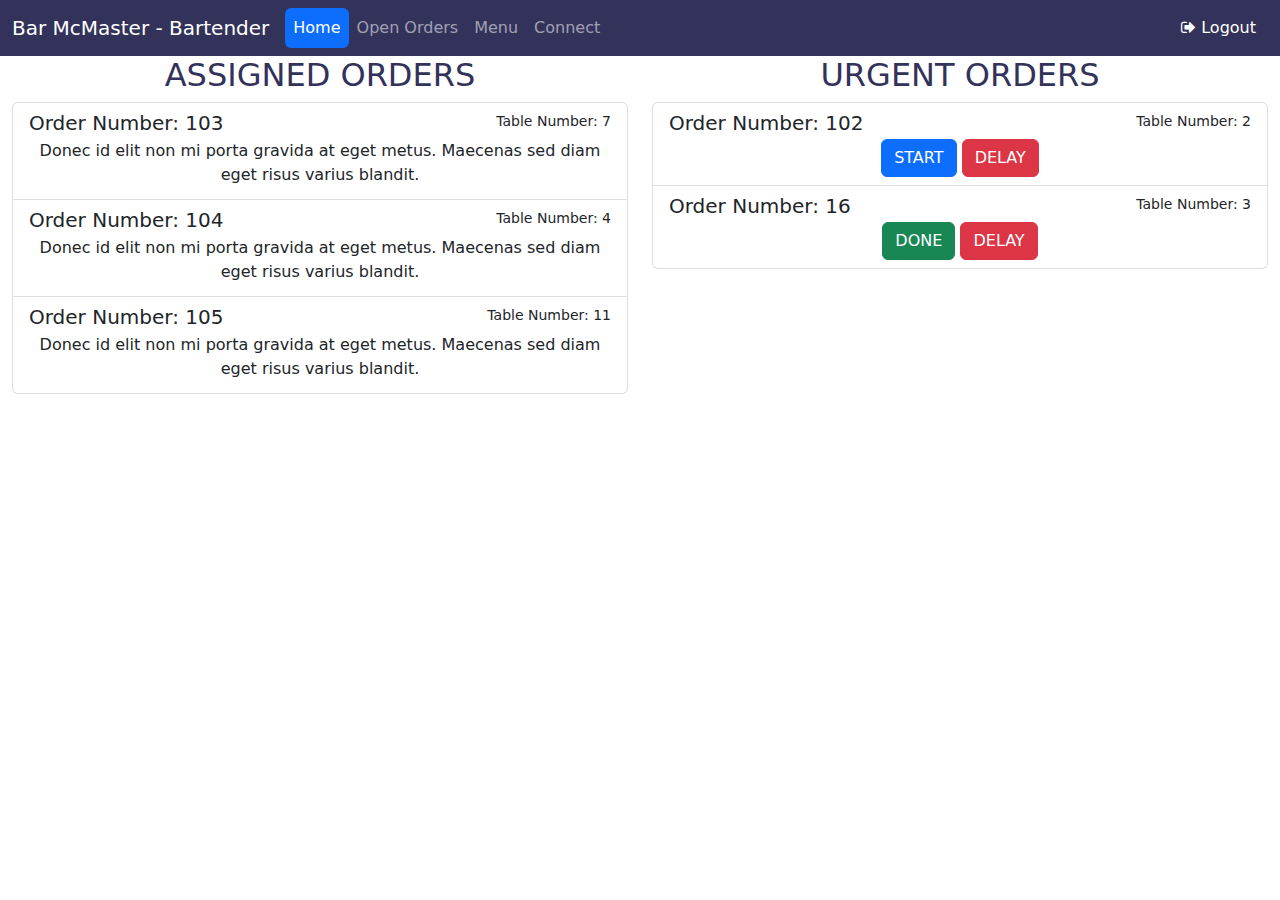
<file: bartender.html>
<!DOCTYPE html>
<html lang="en">
<head>
  <meta charset="utf-8">
    <meta http-equiv="x-ua-compatible" content="ie=edge">
    <title>Bar McMaster - Bartender</title>

    <link rel="shortcut icon" href="images/BarMac.png">
	<link href="bootstrap-5.2.2-dist/css/bootstrap.min.css"
	rel="stylesheet"
	/>
  <link rel="stylesheet" href="fonts/font-awesome-4.7.0/css/font-awesome.min.css">
</head>

<body>
	<!-- NAVBAR -->
	<nav class="navbar navbar-expand navbar-dark" style="background-color: #32325b;">
	<div class="container-fluid">
		<a class="navbar-brand" href="#">
		Bar McMaster - Bartender
		</a>
		<ul class="navbar-nav me-auto mb-2 mb-lg-0 nav-pills">
		<!-- NAVBAR LINKS -->
		<li class="nav-item">
			<a class="nav-link active" href="bartender.html">Home</a>
		</li>
        <li class="nav-item">
			<a class="nav-link" href="openorders.html">Open Orders</a>
		</li>
        <li class="nav-item">
			<a class="nav-link" href="editmenu.html">Menu</a>
		</li>
		<li class="nav-item">
			<a class="nav-link" href="connect.html">Connect</a>
		</li>
		</ul>
    <ul class="navbar-nav d-flex flex-row me-1">
      <li class="nav-item me-3 me-lg-0">
        <a class="nav-link text-white" href="staffsignin.html"><i class="fa fa-sign-out"></i> Logout</a>
    </li>
    </ul>
	</div>
	</nav>
    <div class="container-fluid">
        <div class="row" style="color: #32325b;">
            <div class="col center-block text-center">
                <h2>ASSIGNED ORDERS</h2>
            </div>
            <div class="col center-block text-center">
              <a href="#" style="color: #32325b; text-decoration: none;" data-toggle="tooltip" title="Orders created over 10 minutes!"><h2>URGENT ORDERS</h2></a>
            </div>
        </div>
        <div class="row">
            <div class="col center-block text-center">
                <div class="list-group">
                    <a id="lateOne" href="openorders.html?product=2" class="list-group-item list-group-item-action flex-column align-items-start">
                      <div class="d-flex w-100 justify-content-between">
                        <h5 class="mb-1">Order Number: 103</h5>
                        <small>Table Number: 7</small>
                      </div>
                      <p class="mb-1">Donec id elit non mi porta gravida at eget metus. Maecenas sed diam eget risus varius blandit.</p>
                    </a>
                    <a href="openorders.html?product=3" class="list-group-item list-group-item-action flex-column align-items-start">
                      <div class="d-flex w-100 justify-content-between">
                        <h5 class="mb-1">Order Number: 104</h5>
                        <small>Table Number: 4</small>
                      </div>
                      <p class="mb-1">Donec id elit non mi porta gravida at eget metus. Maecenas sed diam eget risus varius blandit.</p>
                    </a>
                    <a href="openorders.html?product=4" class="list-group-item list-group-item-action flex-column align-items-start">
                      <div class="d-flex w-100 justify-content-between">
                        <h5 class="mb-1">Order Number: 105</h5>
                        <small>Table Number: 11</small>
                      </div>
                      <p class="mb-1">Donec id elit non mi porta gravida at eget metus. Maecenas sed diam eget risus varius blandit.</p>
                    </a>
                  </div>
            </div>
            <div class="col center-block text-center">
                <div class="list-group">
                    <div id="urgOne" class="list-group-item list-group-item-action flex-column align-items-start">
                      <div class="d-flex w-100 justify-content-between">
                        <h5 class="mb-1">Order Number: 102</h5>
                        <small>Table Number: 2</small>
                      </div>
                      <button type="button" class="btn btn-primary" onclick="startNotif()">START</button>
                      <button type="button" class="btn btn-danger" onclick="delayNotif()">DELAY</button>
                    </div>
                    <div id="urgOneB" class="list-group-item list-group-item-action flex-column align-items-start">
                      <div class="d-flex w-100 justify-content-between">
                        <h5 class="mb-1">Order Number: 102</h5>
                        <small>Table Number: 2</small>
                      </div>
                      <button type="button" class="btn btn-success" onclick="alertNotifB()">DONE</button>
                      <button type="button" class="btn btn-danger" onclick="delayNotif()">DELAY</button>
                    </div>
                    <div id="urgTwo" class="list-group-item list-group-item-action flex-column align-items-start">
                      <div class="d-flex w-100 justify-content-between">
                        <h5 class="mb-1">Order Number: 16</h5>
                        <small>Table Number: 3</small>
                      </div>
                      <button type="button" class="btn btn-success" onclick="alertNotif()">DONE</button>
                      <button type="button" class="btn btn-danger" onclick="delayNotif()">DELAY</button>                    
                    </div>
                  </div>
            </div>
        </div>
    </div>
	<script src="bootstrap-5.2.2-dist/js/bootstrap.bundle.min.js"
	></script>
  <script src=
"js/barnotifications.js"
	></script>
</body>
</html>
</file>
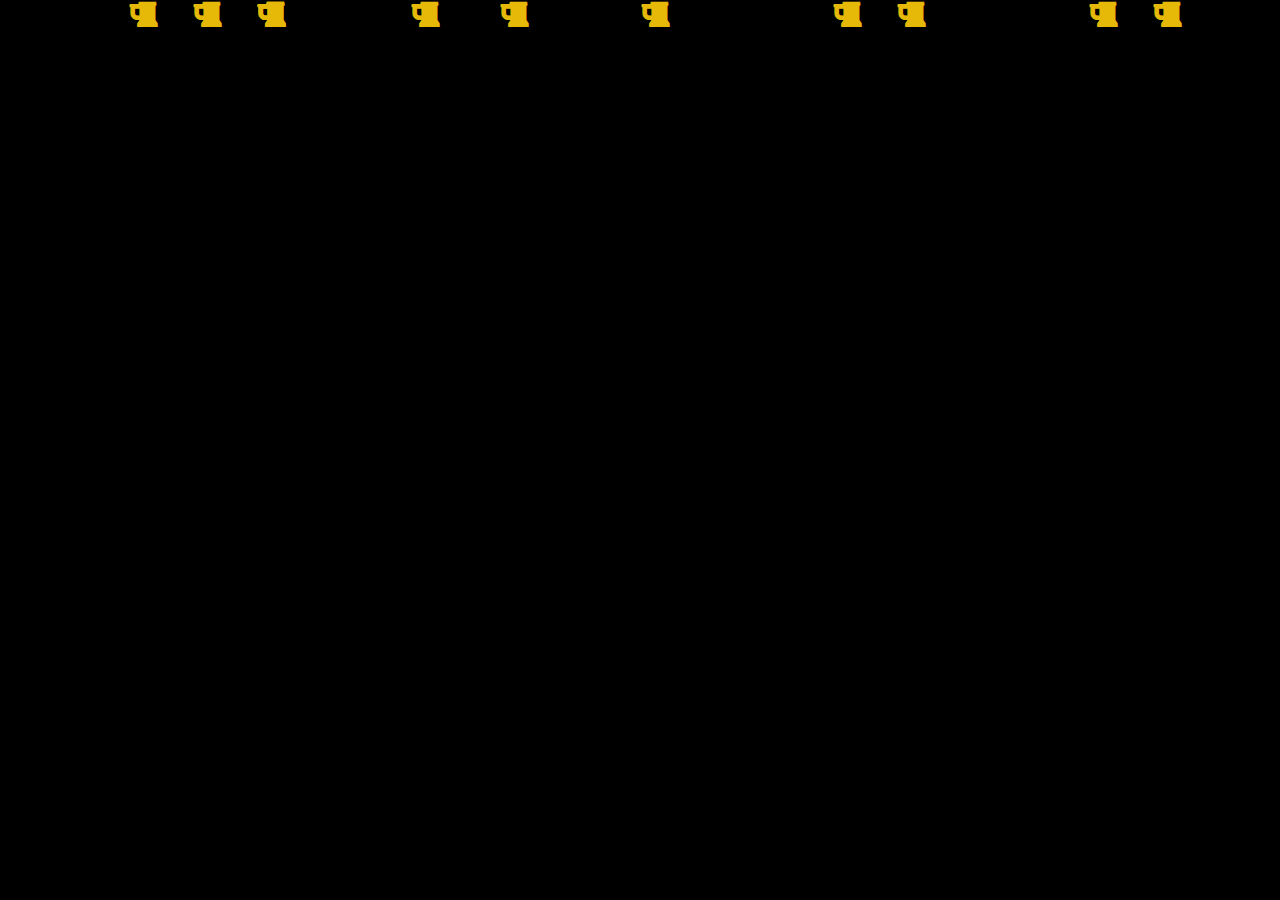
<file: beer.html>
<!DOCTYPE html>
<html>
    <head>
        <title>
					Background
			</title>
            <link rel='stylesheet' href='https://cdnjs.cloudflare.com/ajax/libs/font-awesome/4.7.0/css/font-awesome.min.css'> 
			<link href="https://fonts.googleapis.com/css?family=Courgette|Open+Sans&display=swap" rel="stylesheet"> 
            <link href="css/beer.css" rel="stylesheet">
    </head>
    <body>
        

  </div>
     <div class="leaf">
    
      <div><i class='fa fa-beer white-color'></i></div>
      <div> <i class='fa fa-beer white-color' ></i></div>
      <div> <i class='fa fa-beer white-color' ></i></div>
      <div> <i class='fa fa-beer white-color' ></i></div>

      <div> <i class='fa fa-beer white-color' ></i></div>
      <div> <i class='fa fa-beer white-color' ></i></div>
      <div> <i class='fa fa-beer white-color' ></i></div>

      <div> <i class='fa fa-beer white-color' ></i></div>
      <div> <i class='fa fa-beer white-color' ></i></div>
      <div> <i class='fa fa-beer white-color' ></i></div>
      <div> <i class='fa fa-beer white-color' ></i></div>
      
  </div>

 



</div>

    </body>
</html>
</file>
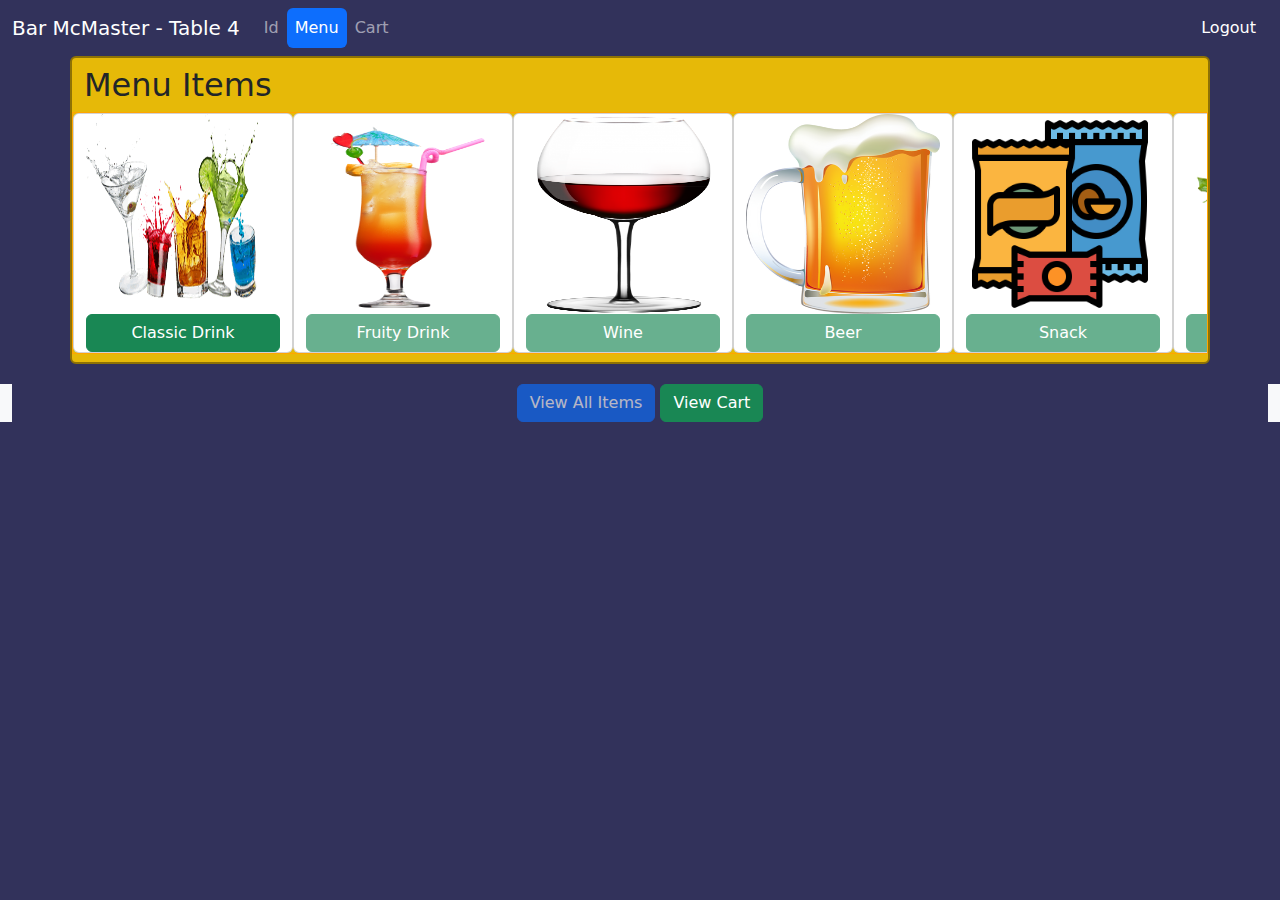
<file: categorymenu.html>
<!DOCTYPE html>
<html lang="en" style="background-color:#32325b">
<head>
<meta charset="utf-8">
<title>Category Menu</title>
<!-- Stylesheets -->
<link href="css/editmenu.css" rel="stylesheet">
<meta http-equiv="X-UA-Compatible" content="IE=edge">
<meta name="viewport" content="width=device-width, initial-scale=1.0, maximum-scale=1.0, user-scalable=0">
<link href="bootstrap-5.2.2-dist/css/bootstrap.min.css"
rel="stylesheet"
/>
</head>


<nav class="navbar navbar-expand navbar-dark" style="background-color:#32325b">
    <div class="container-fluid">
        <a class="navbar-brand" href="index.html">
        Bar McMaster - Table 4 
        </a>
        <ul class="navbar-nav me-auto mb-2 mb-lg-0 nav-pills">
        <!-- NAVBAR LINKS -->
        <li class="nav-item">
            <a class="nav-link" href="id.html">Id</a>
        </li>
        <li class="nav-item">
            <a class="nav-link active" href="categorymenu.html">Menu</a>
        </li>
        <li class="nav-item">
            <a class="nav-link" href="cart.html">Cart</a>
        </li>

        </ul>
        <ul class="navbar-nav d-flex flex-row me-1">
            <li class="nav-item me-3 me-lg-0">
              <a class="nav-link text-white" href="index.html"><i class="fa fa-sign-out"></i> Logout</a>
          </li>
          </ul>
    </div>
    </nav>

<body style="background-color:#32325b">

    <div class="container py-2 yellowbox rounded" >
        <h2 class="font-weight-light">Menu Items</h2>
        <div class="row flex-nowrap wrapScroll" >
        <div class="card" style="width: 220px;">
            <img class="card-img-top" src="./images/classicsdrink.png" width="100" height="200" alt="Image">
            <div class=" d-flex flex-column">
            <a href="./classicdrink.html" class="btn btn-success">Classic Drink</a>
            </div>
        </div>
        <div class="card" style="width: 220px;">
            <img class="card-img-top" src="./images/fruitydrink.png" width="100" height="200" alt="Image">
            <div class=" d-flex flex-column">
                <button type="button" disabled href="#" class="btn btn-success">Fruity Drink</button>
            </div>
        </div>
        <div class="card" style="width: 220px;">
            <img class="card-img-top" src="./images/wine.png" width="100" height="200" alt="Image">
            <div class=" d-flex flex-column">
                <button type="button" disabled href="#" class="btn btn-success">Wine</button>
            </div>
        </div>
        <div class="card" style="width: 220px;">
            <img class="card-img-top" src="./images/beer.png" width="100" height="200" alt="Image">
            <div class="d-flex flex-column">
                <button type="button" disabled class="btn btn-success">Beer</button>
            </div>
        </div>
        <div class="card" style="width: 220px;">
            <img class="card-img-top" src="./images/snack.png" width="100" height="200" alt="Image">
            <div class="d-flex flex-column">
                <button type="button" disabled class="btn btn-success " >Snack</button>
            </div>
        </div>
        <div class="card" style="width: 215px;">
            <img class="card-img-top" src="./images/burger.png" width="100" height="200" alt="Image">
            <div class=" d-flex flex-column">
                <button type="button" disabled class="btn btn-success">Burger</button>
            </div>
        </div>
      </div>
        </div>


        <div class="container-fluid bg-light" style="background-color:#32325b">
            <div class="col-md-12 text-center" style="background-color:#32325b;">
                <button type="button" disabled class="btn btn-primary" >View All Items</button>
                <a href="cart.html" class="button btn btn-success">View Cart</a>
            </div>
        </div>

    </div>

</body>
</html>
</file>
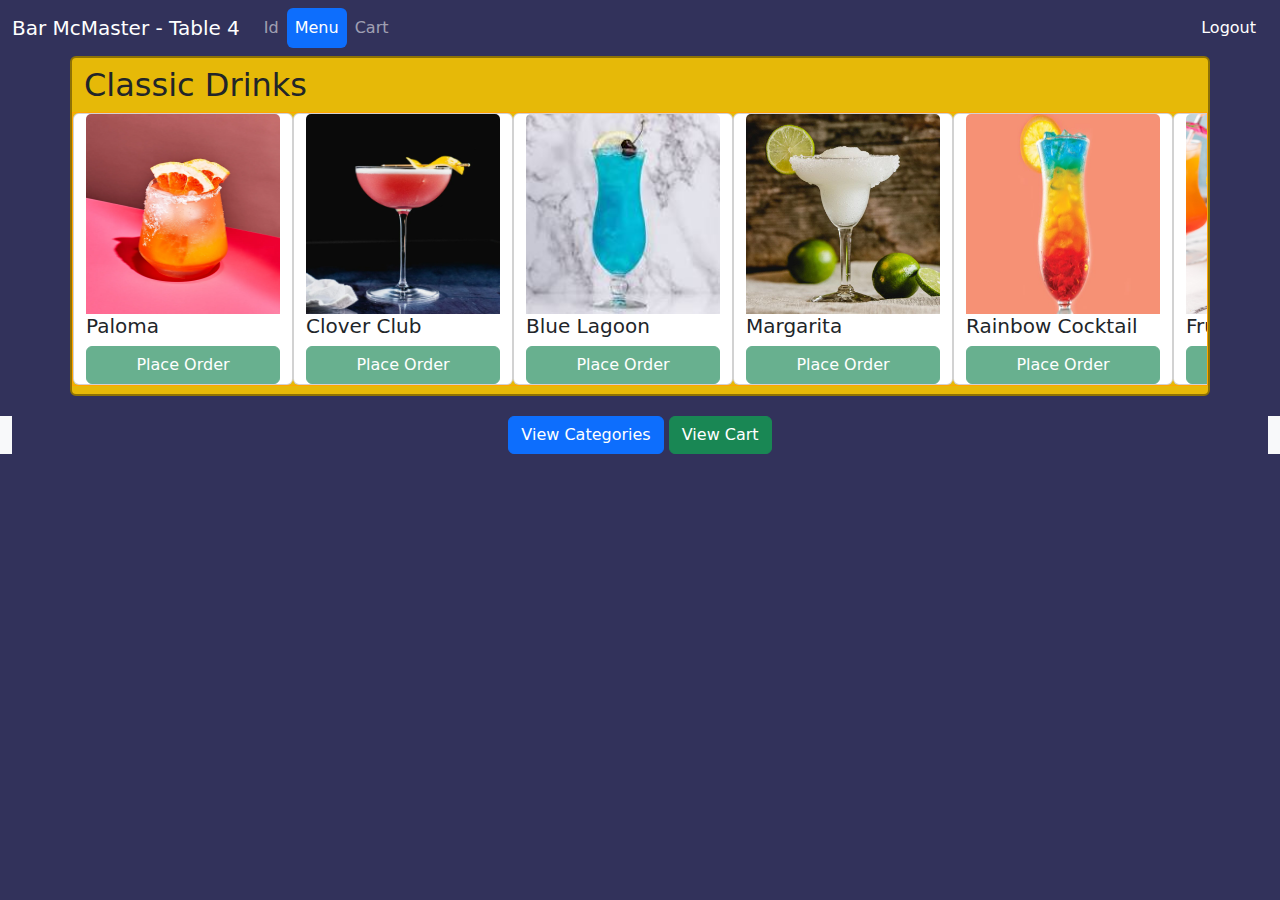
<file: classicdrink.html>
<!DOCTYPE html>
<html lang="en" style="background-color:#32325b">
<head>
<meta charset="utf-8">
<title>Classic Drinks</title>
<!-- Stylesheets -->
<link href="css/editmenu.css" rel="stylesheet">
<link href="css/hover.css" rel="stylesheet">
<meta http-equiv="X-UA-Compatible" content="IE=edge">
<meta name="viewport" content="width=device-width, initial-scale=1.0, maximum-scale=1.0, user-scalable=0">
<link href="bootstrap-5.2.2-dist/css/bootstrap.min.css"
rel="stylesheet"
/>
</head>


<nav class="navbar navbar-expand navbar-dark" style="background-color:#32325b">
    <div class="container-fluid">
        <a class="navbar-brand" href="index.html">
        Bar McMaster - Table 4 
        </a>
        <ul class="navbar-nav me-auto mb-2 mb-lg-0 nav-pills">
        <!-- NAVBAR LINKS -->
        <li class="nav-item">
            <a class="nav-link " href="id.html">Id</a>
        </li>   
        <li class="nav-item">
            <a class="nav-link active" href="categorymenu.html">Menu</a>
        </li>
        <li class="nav-item">
            <a class="nav-link" href="cart.html">Cart</a>
        </li>
        </ul>
        <ul class="navbar-nav d-flex flex-row me-1">
            <li class="nav-item me-3 me-lg-0">
              <a class="nav-link text-white" href="index.html"><i class="fa fa-sign-out"></i> Logout</a>
          </li>
          </ul>
    </div>
    </nav>

<body style="background-color:#32325b">

    <div class="container py-2 yellowbox rounded" >
        
        <h2 class="font-weight-light">Classic Drinks</h2>
        
        <div class="row flex-nowrap wrapScroll" >
 
        <div class="card" style="width: 220px;">
            <div class="containers">
       
                <div class="middle">
                    <div class="text">Ingredients: One part tequila, <br> 
                         Three parts grapefruit soda</div>
                </div>
      
            <img class="card-img-top" src="./images/editmenu/paloma.jpg" width="100" height="200" alt="Image">
            
            <div class=" d-flex flex-column">
            <h5>Paloma</h5>
            <button type="button" disabled href="#" class="btn btn-success">Place Order</button>
            
         
        </div>
        
        </div>
    </div>

        <div class="card" style="width: 220px;">
            <div class="containers">
       
                <div class="middle">
                    <div class="text">Ingredients: 1 Egg White, 1/4 oz Raspberry<br> Syrup, 1½ oz Gin, 3/4 oz Lemon Juice</div>
                </div>
            <img class="card-img-top" src="./images/editmenu/cloverclub.jpg" width="100" height="200" alt="Image">
            <div class=" d-flex flex-column">
                <h5>Clover Club</h5>
                <button type="button" disabled href="#" class="btn btn-success">Place Order</button>
            </div>
        </div>
    </div>
        <div class="card" style="width: 220px;">
            <div class="containers">
       
                <div class="middle">
                    <div class="text">Ingredients:  1 part Blue Curacao,<br> 1 part Vodka, 4 parts Lemonade</div>
                </div>
            <img class="card-img-top" src="./images/editmenu/cocktail.jpg" width="100" height="200" alt="Image">
            <div class=" d-flex flex-column">
                <h5>Blue Lagoon</h5>
                <button type="button" disabled href="#" class="btn btn-success">Place Order</button>
            </div>
        </div>
    </div>
        <div class="card" style="width: 220px;">
            <div class="containers">
       
                <div class="middle">
                    <div class="text">Ingredients: 1 oz Cointreau, 1 oz<br> Lime juice, 2 oz Tequila</div>
                </div>
            <img class="card-img-top" src="./images/editmenu/margarita.jpg" width="100" height="200" alt="Image">
            <div class="d-flex flex-column">
                <h5>Margarita</h5>
                <button type="button" disabled class="btn btn-success">Place Order</button>
            </div>
        </div>
  
    </div>
  
        <div class="card" style="width: 220px;">
            <div class="containers">
       
                <div class="middle">
                    <div class="text">Ingredients:  
                        1 oz. grenadine, 
                    
                        1 c. crushed <br>ice, 
                        
                        4 oz. Hy-Vee 100% no-sugar-added<br> pineapple juice, 
                        
                        2 oz. coconut-flavored <br>rum, 
                        
                        1 oz. water, 
                        
                        ½ oz. blue curacao
                    
                        </div>
                </div>
            <img class="card-img-top" src="./images/editmenu/rainbow.jpg" width="100" height="200" alt="Image">
            <div class="d-flex flex-column">
                <h5>Rainbow Cocktail</h5>
                <button type="button" disabled class="btn btn-success " >Place Order</button>
            </div>
        </div>
    </div>
        <div class="card" style="width: 215px;">
            <div class="containers">
       
                <div class="middle">
                    <div class="text">Ingredients:  1 part ineapple, 1 part<br> orange, 1 part lemon</div>
                </div>
            <img class="card-img-top" src="./images/editmenu/sunset.jpg" width="100" height="200" alt="Image">
            <div class=" d-flex flex-column">
                <h5>Fruit Blast</h5>
                <button type="button" disabled class="btn btn-success">Burger</button>
            </div>
        </div>
        </div>
      </div>
        </div>


        <div class="container-fluid bg-light" style="background-color:#32325b">
            <div class="col-md-12 text-center" style="background-color:#32325b;">
                <a href="categorymenu.html" class="button btn btn-primary">View Categories</a>
                <a href="cart.html" class="button btn btn-success">View Cart</a>
            </div>
        </div>

    </div>

</body>
</html>
</file>
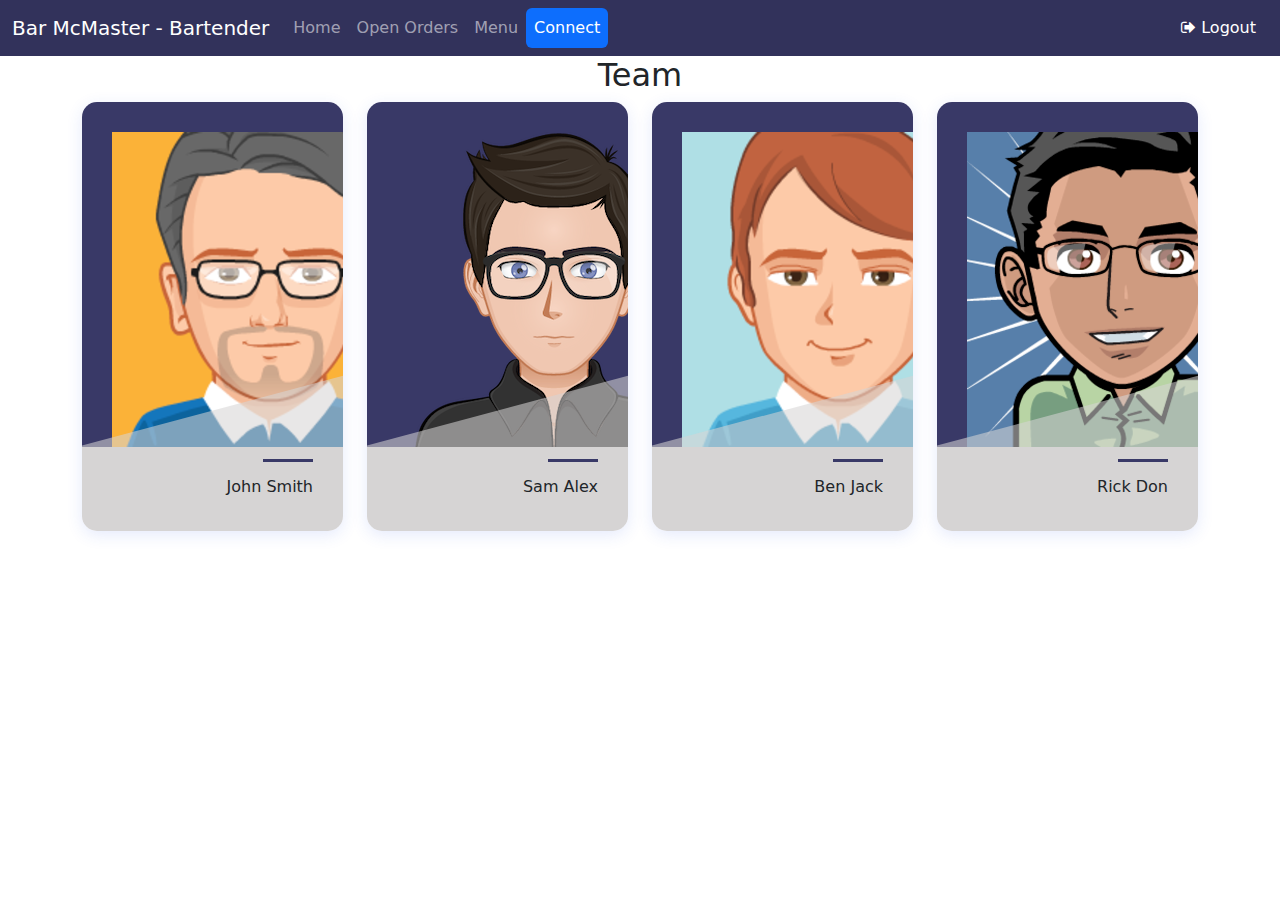
<file: connect.html>
<!DOCTYPE html>
<html lang="en">
<head>
    <meta charset="utf-8">
    <meta http-equiv="x-ua-compatible" content="ie=edge">
    <title>Bar McMaster - Bartender</title>

    <link rel="shortcut icon" href="images/BarMac.png">
	<link href="bootstrap-5.2.2-dist/css/bootstrap.min.css"
	rel="stylesheet"
	/>
    <link href="css/connect.css" rel="stylesheet" />
    <link rel="stylesheet" href="fonts/font-awesome-4.7.0/css/font-awesome.min.css">
</head>

<body>
	<!-- NAVBAR -->
	<nav class="navbar navbar-expand navbar-dark" style="background-color: #32325b;">
	<div class="container-fluid">
		<a class="navbar-brand" href="#">
		Bar McMaster - Bartender
		</a>
		<ul class="navbar-nav me-auto mb-2 mb-lg-0 nav-pills">
		<!-- NAVBAR LINKS -->
		<li class="nav-item">
			<a class="nav-link" href="bartender.html">Home</a>
		</li>
        <li class="nav-item">
			<a class="nav-link" href="openorders.html">Open Orders</a>
		</li>
        <li class="nav-item">
			<a class="nav-link" href="editmenu.html">Menu</a>
		</li>
		<li class="nav-item">
			<a class="nav-link active" href="connect.html">Connect</a>
		</li>
		</ul>
    <ul class="navbar-nav d-flex flex-row me-1">
      <li class="nav-item me-3 me-lg-0">
        <a class="nav-link text-white" href="staffsignin.html"><i class="fa fa-sign-out"></i> Logout</a>
    </li>
    </ul>
	</div>
	</nav>
    <div class="container">
        <div class="row justify-content-center">
          <div class="col-12 col-sm-8 col-lg-6">
            <!-- Section Heading-->
            <div class="section_heading text-center wow fadeInUp" data-wow-delay="0.2s" style="visibility: visible; animation-delay: 0.2s; animation-name: fadeInUp;">
              <h2><span> Team</span></h2>
              <div class="line"></div>
            </div>
          </div>
        </div>
        <div class="row">
          <!-- Single Advisor-->
          <div onclick="call('John')" class="col-12 col-sm-6 col-lg-3">
            <div class="single_advisor_profile wow fadeInUp" data-wow-delay="0.2s" style="visibility: visible; animation-delay: 0.2s; animation-name: fadeInUp;">
              <!-- Team Thumb-->
              <div class="advisor_thumb"><img src="images/profiles/avatar1.png" alt="">
              </div>
              <!-- Team Details-->
              <div class="single_advisor_details_info">
                <h6>John Smith</h6>
              </div>
            </div>
          </div>
          <!-- Single Advisor-->
          <div class="col-12 col-sm-6 col-lg-3" onclick="call('Sam')">
            <div class="single_advisor_profile wow fadeInUp" data-wow-delay="0.3s" style="visibility: visible; animation-delay: 0.3s; animation-name: fadeInUp;">
              <!-- Team Thumb-->
              <div class="advisor_thumb"><img src="images/profiles/avatar7.png" alt="">
                </div>
              <!-- Team Details-->
              <div class="single_advisor_details_info">
                <h6>Sam Alex</h6>
              </div>
            </div>
          </div>
          <!-- Single Advisor-->
          <div class="col-12 col-sm-6 col-lg-3" onclick="call('Ben')">
            <div class="single_advisor_profile wow fadeInUp" data-wow-delay="0.4s" style="visibility: visible; animation-delay: 0.4s; animation-name: fadeInUp;">
              <!-- Team Thumb-->
              <div class="advisor_thumb"><img src="images/profiles/avatar6.png" alt="">
                </div>
              <!-- Team Details-->
              <div class="single_advisor_details_info">
                <h6>Ben Jack</h6>
              </div>
            </div>
          </div>
          <!-- Single Advisor-->
          <div class="col-12 col-sm-6 col-lg-3" onclick="call('Rick')">
            <div class="single_advisor_profile wow fadeInUp" data-wow-delay="0.5s" style="visibility: visible; animation-delay: 0.5s; animation-name: fadeInUp;">
              <!-- Team Thumb-->
              <div class="advisor_thumb"><img src="images/profiles/avatar2.png" alt="">
               </div>
              <!-- Team Details-->
              <div class="single_advisor_details_info">
                <h6>Rick Don</h6>
              </div>
            </div>
          </div>
        </div>
      </div>
      <script src="bootstrap-5.2.2-dist/js/bootstrap.bundle.min.js"
      ></script>
    <script src=
"js/connect.js"
	></script>
</body>
</html>
</file>
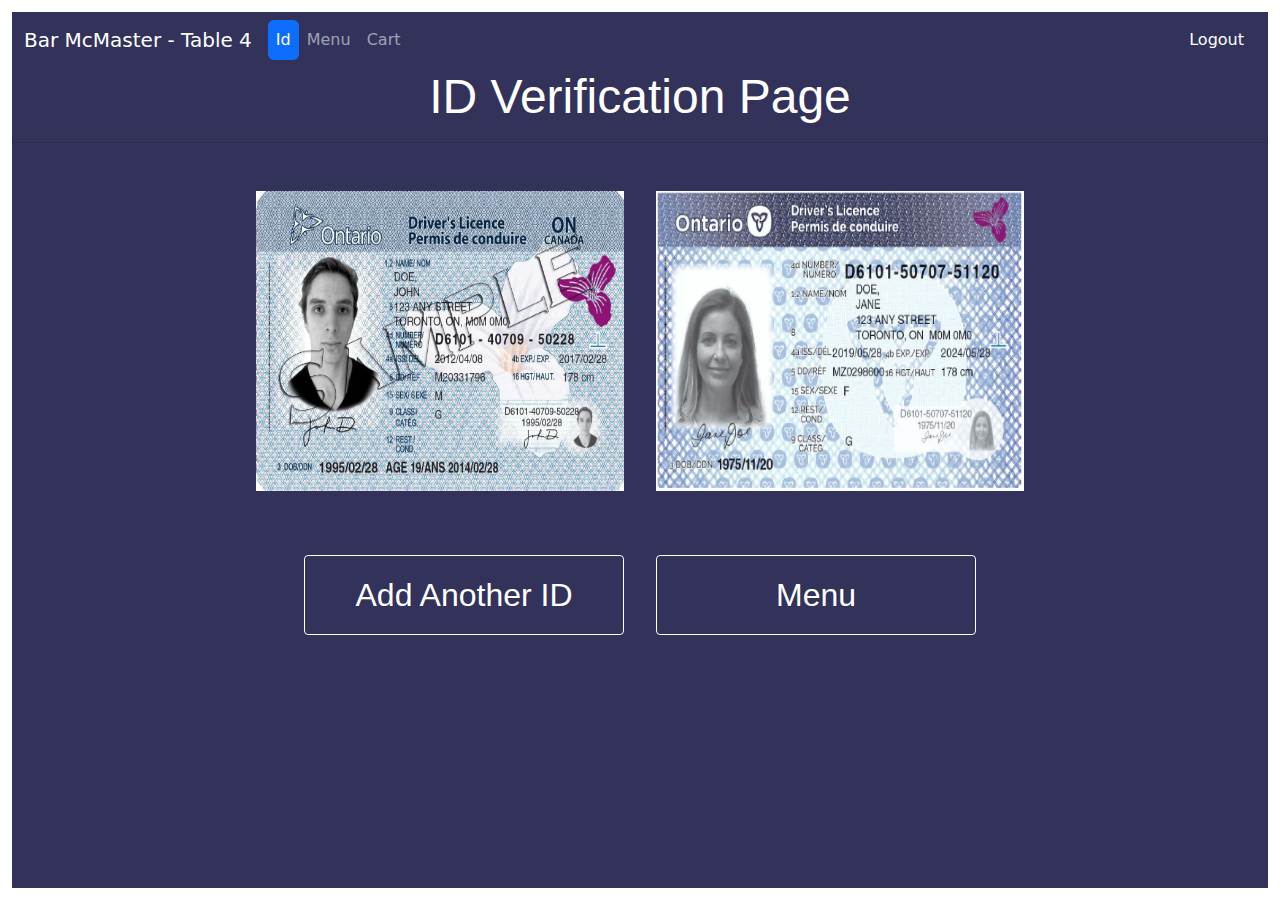
<file: id.html>
<!DOCTYPE html>
<html lang="en">
<head>
    <meta charset="utf-8">
    <meta http-equiv="x-ua-compatible" content="ie=edge">

    <link rel="shortcut icon" href="images/BarMac.png">
<title>Bar McMaster - ID Verification</title>
<!-- Stylesheets -->

<link href="bootstrap-5.2.2-dist/css/bootstrap.min.css"
rel="stylesheet"
/>
<link href="css/idstyle.css" rel="stylesheet">
<meta http-equiv="X-UA-Compatible" content="IE=edge">
<meta name="viewport" content="width=device-width, initial-scale=1.0, maximum-scale=1.0, user-scalable=0">
<meta charset="utf-8">
<title>Category Menu</title>

</head>

<nav class="navbar navbar-expand navbar-dark" style="background-color:#32325b">
    <div class="container-fluid">
        <a class="navbar-brand" href="index.html">
        Bar McMaster - Table 4 
        </a>
        <ul class="navbar-nav me-auto mb-2 mb-lg-0 nav-pills">
        <!-- NAVBAR LINKS -->
        <li class="nav-item">
            <a class="nav-link active" href="id.html">Id</a>
        </li>
        <li class="nav-item">
            <a class="nav-link " href="categorymenu.html">Menu</a>
        </li>
        <li class="nav-item">
            <a class="nav-link" href="cart.html">Cart</a>
        </li>
        </ul>
        <ul class="navbar-nav d-flex flex-row me-1">
            <li class="nav-item me-3 me-lg-0">
              <a class="nav-link text-white" href="index.html"><i class="fa fa-sign-out"></i> Logout</a>
          </li>
          </ul>
    </div>
    </nav>
<body>
    <div>
    <h1>
        ID Verification Page
    </h1>
    <hr/>
    </div>
    <div class="imagesection">
        <img src="images/id1.jpg" alt="random id 1" width="400" height="300">
        <img src="images/id2.jpg" alt="random id 2" width="400" height="300">
    </div>  
    <div class="buttonsection">
        <button>Add Another ID</button>
        <a href="categorymenu.html"><button>Menu</button></a>
    </div>  
</body>
</html>
</file>
<file: css/beer.css>
body {
    margin:0;
    padding:0;
    overflow:hidden;
    
    background-color:black;
    }


    section{
    height:100%;
    width:100%;
      position:absolute ;  background:radial-gradient(#333,#000);
    }

    .white-color {
        font-size: xx-large;
        color:#e6b908;
    }

    .leaf{
        position:absolute ;
        width:100%;
        height:100%;
        top:0;
        left:0;
    }
    .leaf div{
    position:absolute ;
    display:block ;
    }
    .leaf div:nth-child(1){
        left:20%; 
        animation:fall 15s linear infinite ;
        animation-delay:-2s;
    
    }
    .leaf div:nth-child(2){
        left:70%; 
        animation:fall 15s linear infinite ;
        animation-delay:-4s;
    }
    .leaf div:nth-child(3){
        left:10%; 
        animation:fall 20s linear infinite ;
        animation-delay:-7s;
        
    }
    .leaf div:nth-child(4){
        left:50%; 
       animation:fall 18s linear infinite ; 
       animation-delay:-5s;
    }
    .leaf div:nth-child(5){
        left:85%; 
        animation:fall 14s linear infinite ;
        animation-delay:-5s;
    }
    .leaf div:nth-child(6){
        left:15%; 
        animation:fall 16s linear infinite ;
        animation-delay:-10s;
    }
    .leaf div:nth-child(7){
        left:90%; 
        animation:fall 15s linear infinite ;
        animation-delay:-4s;
    }
    .leaf div:nth-child(8){
        left:20%; 
        animation:fall 15s linear infinite ;
        animation-delay:-1s;
    }
    .leaf div:nth-child(9){
        left:39%; 
        animation:fall 15s linear infinite ;
        animation-delay:-1.5s;
    }
    .leaf div:nth-child(10){
        left:32%; 
        animation:fall 15s linear infinite ;
        animation-delay:-5s;
    }
    .leaf div:nth-child(11){
        left:65%; 
        animation:fall 15s linear infinite ;
        animation-delay:-6.5s;
    }

    
    @keyframes fall{
        0%{
            opacity:1;
            top:-10%;
            transform:translateX (20px) rotate(0deg);
        }
        20%{
            opacity:0.8;
            transform:translateX (-20px) rotate(45deg);
        }
        40%{
    
            transform:translateX (-20px) rotate(90deg);
        }
        60%{
            
           transform:translateX (-20px) rotate(135deg); 
        }
        80%{
        
            transform:translateX (-20px) rotate(180deg);
        }
        100%{
            
            top:110%;
            transform:translateX (-20px) rotate(225deg);
        }
        }
   
    h2{
        position:absolute ;
        top:40%;
        width:100%;
          font-family: 'Courgette', cursive;
        font-size:4em;
        text-align:center;
        transform:translate ;
        color:#fff;
        transform:translateY (-50%);
    }
</file>
<file: css/editmenu.css>
.card-body{
    width: 200;
    height: 100;
    max-height: 300px;
    max-width: 300px;
    min-height: 100px;
    min-width: 300px;


}

header{
    height: calc(100vh - 22px);
    background-size: cover;

    padding: 20px 70px;

}

.yellowbox{
    background: #e6b908;
    margin-bottom: 20px;
    border: 2px solid #8e7204;


}

html{

    background-size: cover;




}

.wrapScroll {
    white-space: nowrap;
    overflow-x: auto;
    border: 1px solid orange;
  }
</file>
<file: css/hover.css>
.containers {
  position: relative;
  width: 100%;
}

.image {
  opacity: 1;

  width: 100%;
  height: auto;
  transition: .5s ease;
  backface-visibility: hidden;
}

.middle {
  transition: .5s ease;
  opacity: 0;
  position: absolute;
  top: 50%;
  left: 50%;
  transform: translate(-50%, -50%);
  -ms-transform: translate(-50%, -50%);

}

.containers:hover .image {
  opacity: 0.3;
}

.containers:hover .middle {
  opacity: 1;
}

.text {
  background-color: black;
  color: white;
  font-size: 10px;
  padding: 16px 32px;
}
</file>
<file: css/connect.css>
body{
    }
    .single_advisor_profile {
        position: relative;
        margin-bottom: 50px;
        -webkit-transition-duration: 500ms;
        transition-duration: 500ms;
        z-index: 1;
        border-radius: 15px;
        -webkit-box-shadow: 0 0.25rem 1rem 0 rgba(47, 91, 234, 0.125);
        box-shadow: 0 0.25rem 1rem 0 rgba(47, 91, 234, 0.125);
    }
    .single_advisor_profile .advisor_thumb {
        position: relative;
        z-index: 1;
        border-radius: 15px 15px 0 0;
        margin: 0 auto;
        padding: 30px 30px 0 30px;
        background-color: #393967;
        overflow: hidden;
    }
    .single_advisor_profile .advisor_thumb::after {
        -webkit-transition-duration: 500ms;
        transition-duration: 500ms;
        position: absolute;
        width: 150%;
        height: 80px;
        bottom: -45px;
        left: -25%;
        content: "";
        background-color: #d6d4d48f;
        -webkit-transform: rotate(-15deg);
        transform: rotate(-15deg);
    }
    @media only screen and (max-width: 575px) {
        .single_advisor_profile .advisor_thumb::after {
            height: 160px;
            bottom: -90px;
        }
    }
    .single_advisor_profile .advisor_thumb .social-info {
        position: absolute;
        z-index: 1;
        width: 100%;
        bottom: 0;
        right: 30px;
        text-align: right;
    }
    .single_advisor_profile .advisor_thumb .social-info a {
        font-size: 14px;
        color: #020710;
        padding: 0 5px;
    }
    .single_advisor_profile .advisor_thumb .social-info a:hover,
    .single_advisor_profile .advisor_thumb .social-info a:focus {
        color: #393967;
    }
    .single_advisor_profile .advisor_thumb .social-info a:last-child {
        padding-right: 0;
    }
    .single_advisor_profile .single_advisor_details_info {
        position: relative;
        z-index: 1;
        padding: 30px;
        text-align: right;
        -webkit-transition-duration: 500ms;
        transition-duration: 500ms;
        border-radius: 0 0 15px 15px;
        background-color: #d6d4d4;
    }
    .single_advisor_profile .single_advisor_details_info::after {
        -webkit-transition-duration: 500ms;
        transition-duration: 500ms;
        position: absolute;
        z-index: 1;
        width: 50px;
        height: 3px;
        background-color: #393967;
        content: "";
        top: 12px;
        right: 30px;
    }
    .single_advisor_profile .single_advisor_details_info h6 {
        margin-bottom: 0.25rem;
        -webkit-transition-duration: 500ms;
        transition-duration: 500ms;
    }
    @media only screen and (min-width: 768px) and (max-width: 991px) {
        .single_advisor_profile .single_advisor_details_info h6 {
            font-size: 14px;
        }
    }
    .single_advisor_profile .single_advisor_details_info p {
        -webkit-transition-duration: 500ms;
        transition-duration: 500ms;
        margin-bottom: 0;
        font-size: 14px;
    }
    @media only screen and (min-width: 768px) and (max-width: 991px) {
        .single_advisor_profile .single_advisor_details_info p {
            font-size: 12px;
        }
    }
    .single_advisor_profile:hover .advisor_thumb::after,
    .single_advisor_profile:focus .advisor_thumb::after {
        background-color: #070a57;
    }
    .single_advisor_profile:hover .advisor_thumb .social-info a,
    .single_advisor_profile:focus .advisor_thumb .social-info a {
        color: #d6d4d4;
    }
    .single_advisor_profile:hover .advisor_thumb .social-info a:hover,
    .single_advisor_profile:hover .advisor_thumb .social-info a:focus,
    .single_advisor_profile:focus .advisor_thumb .social-info a:hover,
    .single_advisor_profile:focus .advisor_thumb .social-info a:focus {
        color: #d6d4d4;
    }
    .single_advisor_profile:hover .single_advisor_details_info,
    .single_advisor_profile:focus .single_advisor_details_info {
        background-color: #070a57;
    }
    .single_advisor_profile:hover .single_advisor_details_info::after,
    .single_advisor_profile:focus .single_advisor_details_info::after {
        background-color: #d6d4d4;
    }
    .single_advisor_profile:hover .single_advisor_details_info h6,
    .single_advisor_profile:focus .single_advisor_details_info h6 {
        color: #d6d4d4;
    }
    .single_advisor_profile:hover .single_advisor_details_info p,
    .single_advisor_profile:focus .single_advisor_details_info p {
        color: #d6d4d4;
    }
</file>
<file: css/idstyle.css>
* {
    box-sizing: border-box;
}

.headercenter {
    display: flex;
    justify-content: center;
}
header {
    height: calc(70vh - 22px);
    background-size: cover;
    background: #32325b;
    padding: 20px 70px;
}

.imagesection {
    display: flex; 
    justify-content: center;
    padding-bottom: 4rem;
    padding-top: 2rem;
}
html, 
body {
    height: 100%;
}
body {
    background-color:#32325b;
    border-style: solid;
    border-color: #ffffff;
    border-width: 0.75rem;
    margin: 0;
}
.buttonsection {
    display: flex; 
    justify-content: center;
}
button {
    cursor: pointer;
    color: #fff;
    background-color: #32325b;
    width: 20rem;
    height: 5rem;
    display: inline-block;
    font-weight: 200;
    line-height: 1.5;
    text-align: center;
    border: 0.1rem solid white;
    padding-left: 6px 12px;
    font-size: 2rem;
    font-family: "Source Code Pro", sans-serif;
    border-radius: .25rem;
    transition: color .15s ease-in-out,background-color .15s ease-in-out,border-color .15s ease-in-out,box-shadow .15s ease-in-out;
    margin-left: 1rem;
    margin-right: 1rem;
}

button:hover {
    color: #fff;
    background-color: #0b5ed7;
    border-color: #0a58ca;

}

.button-9:disabled {
  cursor: default;
}

.button-9:focus {
  box-shadow: rgba(50, 50, 93, .1) 0 0 0 1px inset, rgba(50, 50, 93, .2) 0 6px 15px 0, rgba(0, 0, 0, .1) 0 2px 2px 0, rgba(50, 151, 211, .3) 0 0 0 4px;
}

h1 {
    text-align: center;
    font-size: 3rem;
    color: white;
    font-family: Arial, Helvetica, sans-serif;
}
img {
    padding-left: 1rem;
    padding-right: 1rem;
}
</file>
